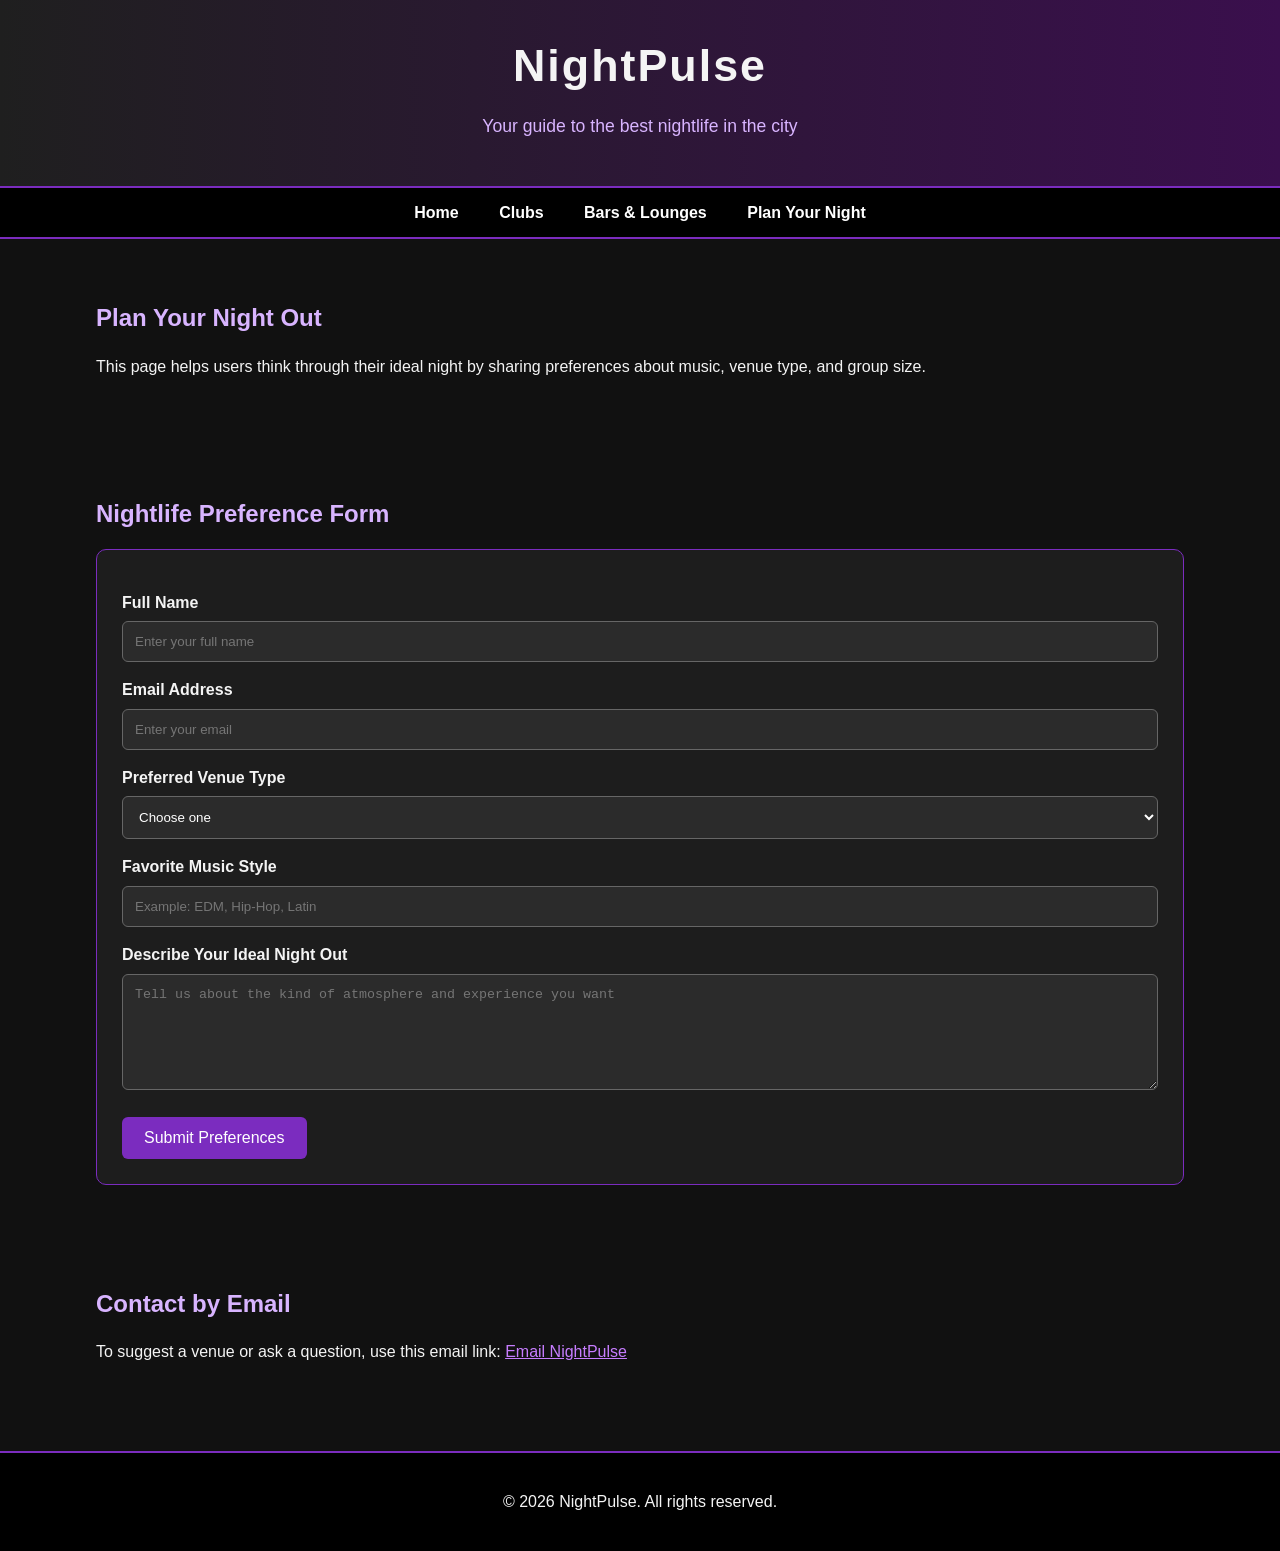
<file: ilovato2-Project Update 1/plan.html>
<!DOCTYPE html>
<html lang="en">
<head>
  <meta charset="UTF-8">
  <meta name="viewport" content="width=device-width, initial-scale=1.0">
  <meta name="description" content="Plan a night out with NightPulse by choosing venues based on music, atmosphere, and experience.">
  <meta name="keywords" content="night out, nightlife planning, clubs, bars, lounges, events">
  <meta name="author" content="Your Name">
  <title>NightPulse | Plan Your Night</title>
  <link rel="stylesheet" href="styles.css">
</head>
<body>
  <header>
    <div class="container">
      <h1>NightPulse</h1>
      <p class="tagline">Your guide to the best nightlife in the city</p>
    </div>
  </header>

  <nav>
    <div class="container">
      <ul>
        <li><a href="index.html">Home</a></li>
        <li><a href="clubs.html">Clubs</a></li>
        <li><a href="lounges.html">Bars & Lounges</a></li>
        <li><a href="plan.html">Plan Your Night</a></li>
      </ul>
    </div>
  </nav>

  <main>
    <section class="page-banner">
      <div class="container">
        <h2>Plan Your Night Out</h2>
        <p>
          This page helps users think through their ideal night by sharing preferences about music, venue type,
          and group size.
        </p>
      </div>
    </section>

    <section class="content-section">
      <div class="container">
        <h2>Nightlife Preference Form</h2>
        <form action="#">
          <label for="fullname">Full Name</label>
          <input type="text" id="fullname" name="fullname" placeholder="Enter your full name">

          <label for="email">Email Address</label>
          <input type="email" id="email" name="email" placeholder="Enter your email">

          <label for="venue">Preferred Venue Type</label>
          <select id="venue" name="venue">
            <option value="">Choose one</option>
            <option value="club">Club</option>
            <option value="bar">Bar</option>
            <option value="lounge">Lounge</option>
          </select>

          <label for="music">Favorite Music Style</label>
          <input type="text" id="music" name="music" placeholder="Example: EDM, Hip-Hop, Latin">

          <label for="details">Describe Your Ideal Night Out</label>
          <textarea id="details" name="details" rows="6" placeholder="Tell us about the kind of atmosphere and experience you want"></textarea>

          <button type="submit">Submit Preferences</button>
        </form>
      </div>
    </section>

    <section class="content-section">
      <div class="container">
        <h2>Contact by Email</h2>
        <p>
          To suggest a venue or ask a question, use this email link:
          <a href="https://mail.google.com/mail/?view=cm&fs=1&to=nightpulseguide@example.com" target="_blank" rel="noopener noreferrer">
            Email NightPulse
          </a>
        </p>
      </div>
    </section>
  </main>

  <footer>
    <div class="container">
      <p>&copy; 2026 NightPulse. All rights reserved.</p>
    </div>
  </footer>
</body>
</html>
</file>
<file: ilovato2-Project Update 1/styles.css>
body {
  margin: 0;
  font-family: Arial, Helvetica, sans-serif;
  background-color: #111111;
  color: #f4f4f4;
  line-height: 1.6;
}

.container {
  width: 85%;
  max-width: 1100px;
  margin: auto;
}

header {
  background: linear-gradient(to right, #1f1f1f, #3a0f4d);
  padding: 30px 0;
  text-align: center;
}

header h1 {
  margin: 0;
  font-size: 2.8rem;
  letter-spacing: 2px;
}

.tagline {
  margin-top: 10px;
  font-size: 1.1rem;
  color: #d8b4ff;
}

nav {
  background-color: #000000;
  border-top: 2px solid #7b2cbf;
  border-bottom: 2px solid #7b2cbf;
}

nav ul {
  list-style: none;
  margin: 0;
  padding: 12px 0;
  text-align: center;
}

nav li {
  display: inline-block;
  margin: 0 18px;
}

nav a {
  color: #ffffff;
  text-decoration: none;
  font-weight: bold;
}

nav a:hover {
  color: #d8b4ff;
}

.hero,
.page-banner,
.content-section {
  padding: 40px 0;
}

.hero img,
.content-section img {
  width: 100%;
  border-radius: 10px;
  display: block;
}

.hero-text {
  margin-top: 25px;
}

h2 {
  color: #d8b4ff;
  margin-bottom: 15px;
}

p {
  margin-bottom: 16px;
}

.two-column {
  display: grid;
  grid-template-columns: 1fr 1fr;
  gap: 30px;
  align-items: center;
}

table {
  width: 100%;
  border-collapse: collapse;
  margin-top: 20px;
  background-color: #1d1d1d;
}

th,
td {
  border: 1px solid #7b2cbf;
  padding: 12px;
  text-align: left;
}

th {
  background-color: #4a136e;
  color: #ffffff;
}

form {
  background-color: #1d1d1d;
  padding: 25px;
  border-radius: 10px;
  border: 1px solid #7b2cbf;
}

label {
  display: block;
  margin-top: 15px;
  margin-bottom: 6px;
  font-weight: bold;
}

input,
select,
textarea {
  width: 100%;
  padding: 12px;
  border: 1px solid #666666;
  border-radius: 6px;
  box-sizing: border-box;
  background-color: #2b2b2b;
  color: #ffffff;
}

button {
  margin-top: 20px;
  padding: 12px 22px;
  background-color: #7b2cbf;
  color: white;
  border: none;
  border-radius: 6px;
  cursor: pointer;
  font-size: 1rem;
}

button:hover {
  background-color: #9d4edd;
}

a {
  color: #c77dff;
}

a:hover {
  color: #ffffff;
}

footer {
  background-color: #000000;
  text-align: center;
  padding: 20px 0;
  margin-top: 30px;
  border-top: 2px solid #7b2cbf;
}

video {
  border-radius: 10px;
  margin-top: 15px;
}

@media (max-width: 768px) {
  .two-column {
    grid-template-columns: 1fr;
  }

  nav li {
    display: block;
    margin: 10px 0;
  }

  header h1 {
    font-size: 2.2rem;
  }
}
</file>
